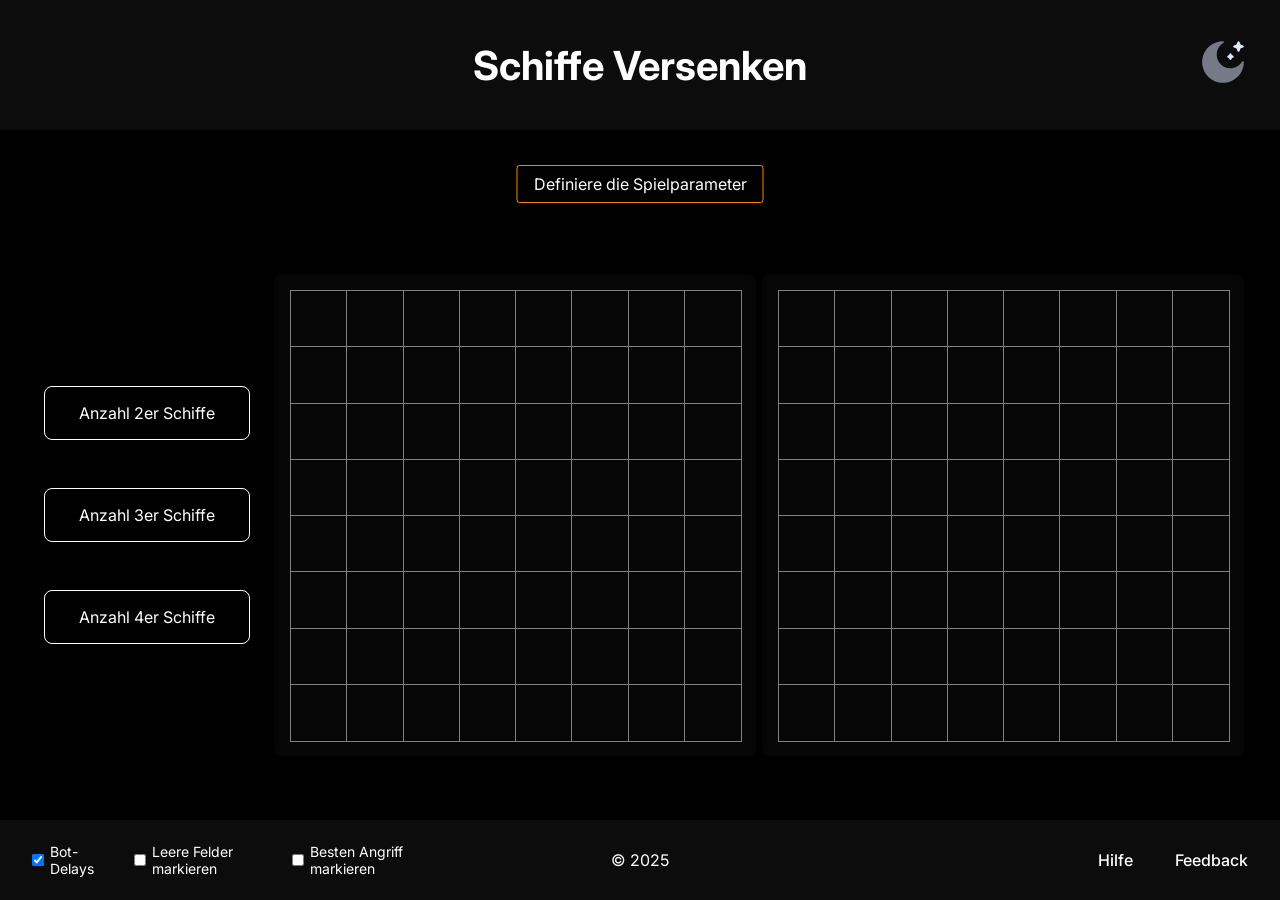
<file: index.html>
<!DOCTYPE html>
<html lang="de">
<head>
    <meta charset="UTF-8">
    <meta name="viewport" content="width=device-width, initial-scale=1.0">
    <meta name="description" content="Schiffe Versenken Singleplayer :)">
    <title>Schiffe Versenken</title>
    <link rel="stylesheet" href="./theme.css">
    <link rel="stylesheet" href="./singleplayer.css">
    <link rel="shortcut icon" href="./assets/icons/favicon.svg" type="image/svg+xml">
</head>
<body class="dark" data-theme="dark">
    <script type="module" src="./singleplayer.js"></script>
    <div class="wrapper">
        <header>
            <h1><a href="./index.html">Schiffe Versenken</a></h1>
            <button id="themeToggle" class="themeToggle"><img src="./assets/icons/moon.svg" alt="Icon" id="themeIcon" height="50px"></button>
        </header>

        <div class="spielfelder">
            <div class="settings" id="settings">
                <input type="number" min="0" max="5" placeholder="Anzahl 2er Schiffe" required id="ships2">
                <input type="number" min="0" max="5" placeholder="Anzahl 3er Schiffe" required id="ships3">
                <input type="number" min="0" max="5" placeholder="Anzahl 4er Schiffe" required id="ships4">
            </div>
            <div class="grid-wrapper">
                <div id="spieler"></div>
            </div>
            <div class="grid-wrapper">
                <div id="gegner"></div>
            </div>
            <div class="diff" id="diff">
                <button id="diffToggle">Schwierigkeit: Normal</button>
                <button id="startButton">Spiel starten</button>
                <button id="standardButton">Standardwerte</button>
            </div>
        </div>
        <footer>
            <div class="footer-div footer-settings">
                <input type="checkbox" id="delays" checked>
                <p>Bot-Delays</p>
                <input type="checkbox" id="empty">
                <p>Leere Felder markieren</p>
                <input type="checkbox" id="best">
                <p>Besten Angriff markieren</p>
            </div>
            <div class="footer-div footer-text">
                <p>© 2025</p>
            </div>
            <div class="footer-div footer-report">
                <button class="help-button" id="help-button" onclick="window.open('./help.html', '_blank')">Hilfe</button>
                <button class="report-button" id="report-button">Feedback</button>
            </div>
        </footer>
    </div>
    <div id="status" class="status invisible"></div>
    <div id="help" class="help invisible"></div>
    <div class="report-window invisible" id="report-window">
        <div class="report" id="report">
            <textarea id="report-input" class="report-input" placeholder="Beschreibe ein Problem oder gib Feedback..." ></textarea>
            <div class="submit-div">
                <button id="submit" class="submit">Absenden</button>
            </div>
        </div>
    </div>
</body>
</html>
</file>
<file: theme.css>
@import url('https://fonts.googleapis.com/css2?family=Inter:ital,opsz,wght@0,14..32,100..900;1,14..32,100..900&display=swap');

:root {
    --gridgr: clamp(400px, 50vh, 2000px);
    --zellengr: calc(var(--gridgr) / 8);
}

@media (max-height: 750px) { /*KLein*/
  :root {
    --gridgr: clamp(200px, 40vh, 2000px);
  }
}

@media (min-height: 751px) and (max-height: 900px) { /*Mittel*/
  :root {
    --gridgr: clamp(300px, 50vh, 2000px);
  }
}

@media (min-height: 901px) { /*Groß*/
  :root {
    --gridgr: clamp(400px, 60vh, 2000px);
  }                     
}

.dark {
    --header-color: rgb(12, 12, 12);
    --background-color: black;
    --color: white;

    --s-box-shadow-color: rgb(255, 153, 0, 0.3);
    --s-border-color: rgb(111, 63, 1);
    --s-color: rgb(255, 132, 0);

    --m-box-shadow-color: rgb(0, 151, 246, 0.3);
    --m-border-color: rgb(7, 72, 112);
    --m-color: rgb(56, 152, 255);
}

.light {
    --header-color: rgb(224, 224, 224);
    --background-color: white;
    --color: black;

    --s-box-shadow-color: rgb(255, 153, 0);
    --s-border-color: rgb(216, 122, 0);
    --s-color: rgb(255, 157, 0);

    --m-box-shadow-color: rgb(0, 151, 246);
    --m-border-color: rgb(0, 122, 198);
    --m-color: rgb(0, 123, 255);
}

html {
    user-select: none;
    overflow: hidden;
    height: 100%;
}

body {
    font-family: "Inter", sans-serif;
    background-color: var(--background-color);
    color: var(--color);
    margin: 0;
    height: 100%;
}

.wrapper {
  height: 100%;
  display: flex;
  flex-direction: column;
}

.grid-wrapper {
    display: flex;
    align-items: center;
}

header {
    display: flex;
    justify-content: flex-end;
    align-items: center;
    height: 130px;
    background-color: var(--header-color);
    font-size: 20px;
}

header h1 {
    position: absolute;
    left: 50%;
    transform: translateX(-50%);

}

header button {
    border: none;
    padding: 0;
    margin-right: 2rem;
    width: fit-content;
}

footer {
    display: flex;
    justify-content: space-between;
    align-items: center;
    height: 80px;
    background-color: var(--header-color);
    font-size: 20px;
}

.footer-div {
    width: calc(100% / 3);
    display: flex;
    justify-content: flex-start;
    font-size: 1rem;
}

.footer-settings {
    align-items: center;
}

.footer-settings p {
    margin-left: 0.4rem;
    font-size: 14px;
}

.footer-settings input {
    height: 12px;
    width: 12px;
    margin: 0;
    margin-left: 2rem;
}

.footer-text {
    justify-content: center;
}

.footer-report {
    justify-content: end;
    align-items: center;
}

.footer-report button {
    margin-right: 2rem;
    border: none;
    font-size: 1rem;
    padding: 0;
    background-color: transparent;
    border-radius: 0;
    height: fit-content;
    width: fit-content;
    z-index: 100;
}

.footer-report button:hover {
    color: rgb(128, 128, 128);
}

.spielfelder {
    overflow: hidden;
    flex: 1;
    display: flex;
    justify-content: space-evenly;
    flex-wrap: nowrap;
    margin: 20px;
    margin-top: clamp(100px, 10vh, 10vh);
    max-width: 100vw;
}

button {
    background-color: transparent;
    color: var(--color);
    border: 1px solid var(--color);
    border-radius: 10px;
    font-family: "Inter", sans-serif;
    padding: 10px;
    font-size: 1.6rem;
    font-weight: 500;
    margin: 10px;
    cursor: pointer;
}

input {
    font-family: "Inter", sans-serif;
}

a {
    text-decoration: none;
    color: inherit;
}

.popup {
    position: fixed;
    bottom: -30vh;
    left: 50%;
    transform: translateX(-50%);
    color: white;
    width: 200px;
    padding: 1.6rem 2rem;
    border-radius: 5px;
    font-size: 1rem;
    z-index: 100;
    text-align: center;
    transition: transform 0.5s ease;
}

.popup-shown {
    transform: translate(-50%, -33vh);
}

.disabled {
    opacity: 0.5;
    pointer-events: none; 
}

.status {
    position: fixed;
    top: calc(clamp(100px, 10vh, 10vh) + 65px);
    left: 50%;
    transform: translateX(-50%);
    color: var(--color);
    border-radius: 3px;
    padding: 0.5rem 1rem;
    font-size: 1rem;
    z-index: 100;
    text-align: center;
}

.help {
    position: fixed;
    top: calc(clamp(100px, 10vh, 10vh) + 110px);
    left: 50%;
    transform: translateX(-50%);
    color: var(--color);
    border-radius: 3px;
    padding: 0.5rem 1rem;
    font-size: 1rem;
    z-index: 100;
    text-align: center;
    background-color: var(--header-color);
    max-width: 300px;
}

input.invalid {
    border: 1px solid red !important;
}

.unclickable {
    pointer-events: none;
}

img.cellImg[src^="./assets/icons/try"] {
    height: 50%;
}

img.cellImg[src^= "./assets/icons/hit"] {
    height: 60%;
}

img.cellImg[src^= "./assets/icons/destroyed"] {
    height: 60%;
}

img.cellImg[src^= "./assets/icons/ship"] {
    height: 140%;
}

.invisible {
    display: none !important;
}

.noClick {
    pointer-events: none;
}

input[type=number]::-webkit-inner-spin-button, input[type=number]::-webkit-outer-spin-button {
  -webkit-appearance: none;
  margin: 0;
}

input[type=number] {
  -moz-appearance: textfield;
  appearance: textfield;
}

.grid {
    display: grid;
    height: fit-content;
    width: var(--gridgr);
    grid-template-columns: repeat(8, var(--zellengr));
    grid-template-rows: repeat(8, var(--zellengr));
    background-color: var(--header-color);
    padding: 1rem;
    border-radius: 8px;
}

#spieler {
    margin-right: 3px;
}

#gegner {
    margin-left: 3px;
}

.cell {
    width: var(--zellengr);
    height: var(--zellengr);
    border: 1px solid var(--color);
    display: flex;
    justify-content: center;
    align-items: center;
    cursor: pointer;
    background-color: var(--header-color)
}
.cell:hover {
    z-index: 1000;
    transform: translate(-2px, -2px);
    border-radius: 4px;
    background-color: var(--header-color);
}

.best {
    background-color: rgb(100, 100, 100) !important;
}

.settings, .diff, .online {
    display: flex;
    flex-direction: column;
    justify-content: center;
}

input {
    background-color: var(--background-color);
    border: 1px solid var(--color);
    color: var(--color);
    border-radius: 8px;
    height: 50px;
    width: 200px;
    margin: 1.5rem;
    text-align: center;
    font-size: 1rem;
}

.report-window {
    height: 100vh;
    width: 100vw;
    position: fixed;
    top: 0;
    z-index: 10000;
    display: flex;
    align-items: center;
    justify-content: center;
    backdrop-filter: blur(4px);
}
.report {
    display: flex;
    height: 70vh;
    width: 30vw;
    background-color: var(--background-color);
    color: var(--color);
    position: fixed;
    z-index: 10001;
    border-radius: 1rem;
    align-items: center;
    flex-direction: column;
}

.report-input {
    background-color: var(--background-color);
    color: var(--color);
    font-size: 1.2rem;
    resize: none;
    border: none;
    padding: 4px;
    margin-top: 5%;
    height: 80%;
    width: 90%;
    border-radius: 6px;
}

.submit {
    font-size: 1rem;
    padding-left: 1rem;
    padding-right: 1rem;

}

.submit-div {
    height: 20%;
    display: flex;
    align-items: center;
}
</file>
<file: singleplayer.css>
.cell:hover {
    border: 3px solid var(--s-color);
}

.settings input:focus {
    background-color: var(--color);
    color: var(--background-color);
}

.settings input::placeholder {
    color: var(--color);
    text-align: center;
}

.settings input:focus::placeholder {
    color: var(--header-color);
}

.diff button {
    font-size: 1rem;
    width: 200px;
    height: 50px;
    margin: 1.5rem;
}

.status {
    border: 1px solid var(--s-color);
}

.report {
    border: 1px solid var(--s-color);
}
</file>
